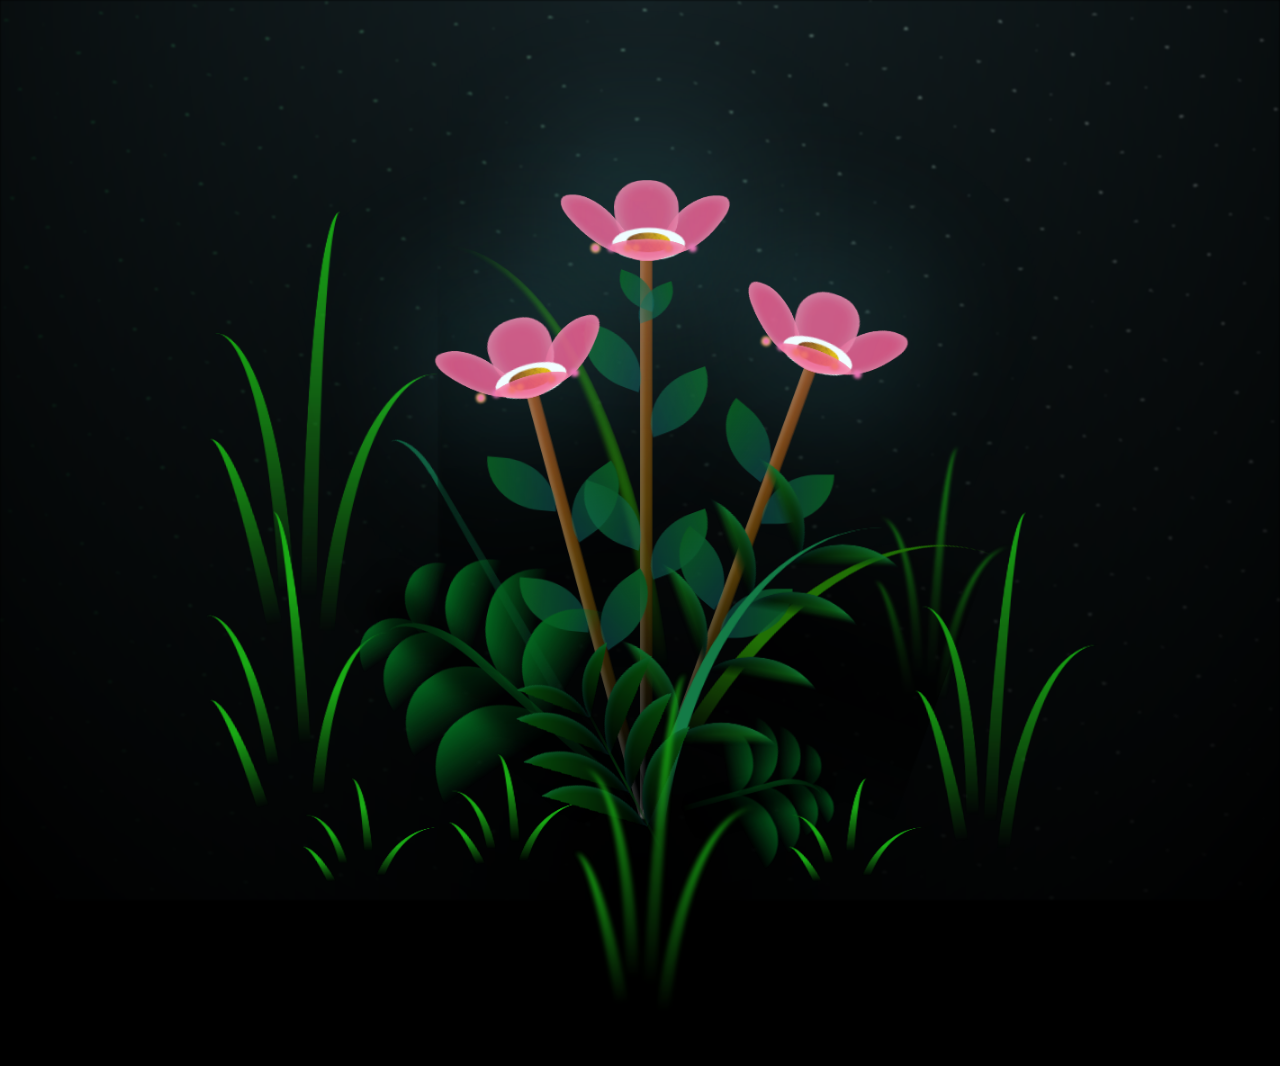
<file: index.html>
<!DOCTYPE html>
<html lang="en">
<head>
  <link rel="apple-touch-icon" sizes="180x180" href="pictures\apple-touch-icon.jpeg">
<link rel="icon" type="image/jpeg" sizes="32x32" href="pictures\favicon-32x32.jpeg">
<link rel="icon" type="image/jpeg" sizes="16x16" href="pictures\favicon-16x16.jpeg">
<link rel="manifest" href="pictures\site.webmanifest">
    <meta charset="UTF-8">
    <meta http-equiv="X-UA-Compatible" content="IE=edge">
    <meta name="viewport" content="width=device-width, initial-scale=1.0">
    <link rel="stylesheet" href="css/main.css">
    <link rel="icon" href="img/flowers.jpeg" type="image/x-icon">
    <title>from repa ninu ninu!</title>
</head>
<body class="container">
    <div class="night"></div>
    <div class="flowers">
      <div class="flower flower--1">
        <div class="flower__leafs flower__leafs--1">
          <div class="flower__leaf flower__leaf--1"></div>
          <div class="flower__leaf flower__leaf--2"></div>
          <div class="flower__leaf flower__leaf--3"></div>
          <div class="flower__leaf flower__leaf--4"></div>
          <div class="flower__white-circle"></div>
  
          <div class="flower__light flower__light--1"></div>
          <div class="flower__light flower__light--2"></div>
          <div class="flower__light flower__light--3"></div>
          <div class="flower__light flower__light--4"></div>
          <div class="flower__light flower__light--5"></div>
          <div class="flower__light flower__light--6"></div>
          <div class="flower__light flower__light--7"></div>
          <div class="flower__light flower__light--8"></div>
  
        </div>
        <div class="flower__line">
          <div class="flower__line__leaf flower__line__leaf--1"></div>
          <div class="flower__line__leaf flower__line__leaf--2"></div>
          <div class="flower__line__leaf flower__line__leaf--3"></div>
          <div class="flower__line__leaf flower__line__leaf--4"></div>
          <div class="flower__line__leaf flower__line__leaf--5"></div>
          <div class="flower__line__leaf flower__line__leaf--6"></div>
        </div>
      </div>
  
      <div class="flower flower--2">
        <div class="flower__leafs flower__leafs--2">
          <div class="flower__leaf flower__leaf--1"></div>
          <div class="flower__leaf flower__leaf--2"></div>
          <div class="flower__leaf flower__leaf--3"></div>
          <div class="flower__leaf flower__leaf--4"></div>
          <div class="flower__white-circle"></div>
  
          <div class="flower__light flower__light--1"></div>
          <div class="flower__light flower__light--2"></div>
          <div class="flower__light flower__light--3"></div>
          <div class="flower__light flower__light--4"></div>
          <div class="flower__light flower__light--5"></div>
          <div class="flower__light flower__light--6"></div>
          <div class="flower__light flower__light--7"></div>
          <div class="flower__light flower__light--8"></div>
  
        </div>
        <div class="flower__line">
          <div class="flower__line__leaf flower__line__leaf--1"></div>
          <div class="flower__line__leaf flower__line__leaf--2"></div>
          <div class="flower__line__leaf flower__line__leaf--3"></div>
          <div class="flower__line__leaf flower__line__leaf--4"></div>
        </div>
      </div>

       <div class="flower flower--3">
        <div class="flower__leafs flower__leafs--3">
          <div class="flower__leaf flower__leaf--1"></div>
          <div class="flower__leaf flower__leaf--2"></div>
          <div class="flower__leaf flower__leaf--3"></div>
          <div class="flower__leaf flower__leaf--4"></div>
          <div class="flower__white-circle"></div>
  
          <div class="flower__light flower__light--1"></div>
          <div class="flower__light flower__light--2"></div>
          <div class="flower__light flower__light--3"></div>
          <div class="flower__light flower__light--4"></div>
          <div class="flower__light flower__light--5"></div>
          <div class="flower__light flower__light--6"></div>
          <div class="flower__light flower__light--7"></div>
          <div class="flower__light flower__light--8"></div>
  
        </div>
        <div class="flower__line">
          <div class="flower__line__leaf flower__line__leaf--1"></div>
          <div class="flower__line__leaf flower__line__leaf--2"></div>
          <div class="flower__line__leaf flower__line__leaf--3"></div>
          <div class="flower__line__leaf flower__line__leaf--4"></div>
        </div>
      </div>
  
      <div class="grow-ans" style="--d:1.2s">
        <div class="flower__g-long">
          <div class="flower__g-long__top"></div>
          <div class="flower__g-long__bottom"></div>
        </div>
      </div>
  
      <div class="growing-grass">
        <div class="flower__grass flower__grass--1">
          <div class="flower__grass--top"></div>
          <div class="flower__grass--bottom"></div>
          <div class="flower__grass__leaf flower__grass__leaf--1"></div>
          <div class="flower__grass__leaf flower__grass__leaf--2"></div>
          <div class="flower__grass__leaf flower__grass__leaf--3"></div>
          <div class="flower__grass__leaf flower__grass__leaf--4"></div>
          <div class="flower__grass__leaf flower__grass__leaf--5"></div>
          <div class="flower__grass__leaf flower__grass__leaf--6"></div>
          <div class="flower__grass__leaf flower__grass__leaf--7"></div>
          <div class="flower__grass__leaf flower__grass__leaf--8"></div>
          <div class="flower__grass__overlay"></div>
        </div>
      </div>
  
      <div class="growing-grass">
        <div class="flower__grass flower__grass--2">
          <div class="flower__grass--top"></div>
          <div class="flower__grass--bottom"></div>
          <div class="flower__grass__leaf flower__grass__leaf--1"></div>
          <div class="flower__grass__leaf flower__grass__leaf--2"></div>
          <div class="flower__grass__leaf flower__grass__leaf--3"></div>
          <div class="flower__grass__leaf flower__grass__leaf--4"></div>
          <div class="flower__grass__leaf flower__grass__leaf--5"></div>
          <div class="flower__grass__leaf flower__grass__leaf--6"></div>
          <div class="flower__grass__leaf flower__grass__leaf--7"></div>
          <div class="flower__grass__leaf flower__grass__leaf--8"></div>
          <div class="flower__grass__overlay"></div>
        </div>
      </div>
  
      <div class="grow-ans" style="--d:2.4s">
        <div class="flower__g-right flower__g-right--1">
          <div class="leaf"></div>
        </div>
      </div>
  
      <div class="grow-ans" style="--d:2.8s">
        <div class="flower__g-right flower__g-right--2">
          <div class="leaf"></div>
        </div>
      </div>
  
      <div class="grow-ans" style="--d:2.8s">
        <div class="flower__g-front">
          <div class="flower__g-front__leaf-wrapper flower__g-front__leaf-wrapper--1">
            <div class="flower__g-front__leaf"></div>
          </div>
          <div class="flower__g-front__leaf-wrapper flower__g-front__leaf-wrapper--2">
            <div class="flower__g-front__leaf"></div>
          </div>
          <div class="flower__g-front__leaf-wrapper flower__g-front__leaf-wrapper--3">
            <div class="flower__g-front__leaf"></div>
          </div>
          <div class="flower__g-front__leaf-wrapper flower__g-front__leaf-wrapper--4">
            <div class="flower__g-front__leaf"></div>
          </div>
          <div class="flower__g-front__leaf-wrapper flower__g-front__leaf-wrapper--5">
            <div class="flower__g-front__leaf"></div>
          </div>
          <div class="flower__g-front__leaf-wrapper flower__g-front__leaf-wrapper--6">
            <div class="flower__g-front__leaf"></div>
          </div>
          <div class="flower__g-front__leaf-wrapper flower__g-front__leaf-wrapper--7">
            <div class="flower__g-front__leaf"></div>
          </div>
          <div class="flower__g-front__leaf-wrapper flower__g-front__leaf-wrapper--8">
            <div class="flower__g-front__leaf"></div>
          </div>
          <div class="flower__g-front__line"></div>
        </div>
      </div>
  
      <div class="grow-ans" style="--d:3.2s">
        <div class="flower__g-fr">
          <div class="leaf"></div>
          <div class="flower__g-fr__leaf flower__g-fr__leaf--1"></div>
          <div class="flower__g-fr__leaf flower__g-fr__leaf--2"></div>
          <div class="flower__g-fr__leaf flower__g-fr__leaf--3"></div>
          <div class="flower__g-fr__leaf flower__g-fr__leaf--4"></div>
          <div class="flower__g-fr__leaf flower__g-fr__leaf--5"></div>
          <div class="flower__g-fr__leaf flower__g-fr__leaf--6"></div>
          <div class="flower__g-fr__leaf flower__g-fr__leaf--7"></div>
          <div class="flower__g-fr__leaf flower__g-fr__leaf--8"></div>
        </div>
      </div>
  
      <div class="long-g long-g--0">
        <div class="grow-ans" style="--d:3s">
          <div class="leaf leaf--0"></div>
        </div>
        <div class="grow-ans" style="--d:2.2s">
          <div class="leaf leaf--1"></div>
        </div>
        <div class="grow-ans" style="--d:3.4s">
          <div class="leaf leaf--2"></div>
        </div>
        <div class="grow-ans" style="--d:3.6s">
          <div class="leaf leaf--3"></div>
        </div>
      </div>
  
      <div class="long-g long-g--1">
        <div class="grow-ans" style="--d:3.6s">
          <div class="leaf leaf--0"></div>
        </div>
        <div class="grow-ans" style="--d:3.8s">
          <div class="leaf leaf--1"></div>
        </div>
        <div class="grow-ans" style="--d:4s">
          <div class="leaf leaf--2"></div>
        </div>
        <div class="grow-ans" style="--d:4.2s">
          <div class="leaf leaf--3"></div>
        </div>
      </div>
  
      <div class="long-g long-g--2">
        <div class="grow-ans" style="--d:4s">
          <div class="leaf leaf--0"></div>
        </div>
        <div class="grow-ans" style="--d:4.2s">
          <div class="leaf leaf--1"></div>
        </div>
        <div class="grow-ans" style="--d:4.4s">
          <div class="leaf leaf--2"></div>
        </div>
        <div class="grow-ans" style="--d:4.6s">
          <div class="leaf leaf--3"></div>
        </div>
      </div>
  
      <div class="long-g long-g--3">
        <div class="grow-ans" style="--d:4s">
          <div class="leaf leaf--0"></div>
        </div>
        <div class="grow-ans" style="--d:4.2s">
          <div class="leaf leaf--1"></div>
        </div>
        <div class="grow-ans" style="--d:3s">
          <div class="leaf leaf--2"></div>
        </div>
        <div class="grow-ans" style="--d:3.6s">
          <div class="leaf leaf--3"></div>
        </div>
      </div>
  
      <div class="long-g long-g--4">
        <div class="grow-ans" style="--d:4s">
          <div class="leaf leaf--0"></div>
        </div>
        <div class="grow-ans" style="--d:4.2s">
          <div class="leaf leaf--1"></div>
        </div>
        <div class="grow-ans" style="--d:3s">
          <div class="leaf leaf--2"></div>
        </div>
        <div class="grow-ans" style="--d:3.6s">
          <div class="leaf leaf--3"></div>
        </div>
      </div>
  
      <div class="long-g long-g--5">
        <div class="grow-ans" style="--d:4s">
          <div class="leaf leaf--0"></div>
        </div>
        <div class="grow-ans" style="--d:4.2s">
          <div class="leaf leaf--1"></div>
        </div>
        <div class="grow-ans" style="--d:3s">
          <div class="leaf leaf--2"></div>
        </div>
        <div class="grow-ans" style="--d:3.6s">
          <div class="leaf leaf--3"></div>
        </div>
      </div>
  
      <div class="long-g long-g--6">
        <div class="grow-ans" style="--d:4.2s">
          <div class="leaf leaf--0"></div>
        </div>
        <div class="grow-ans" style="--d:4.4s">
          <div class="leaf leaf--1"></div>
        </div>
        <div class="grow-ans" style="--d:4.6s">
          <div class="leaf leaf--2"></div>
        </div>
        <div class="grow-ans" style="--d:4.8s">
          <div class="leaf leaf--3"></div>
        </div>
      </div>
  
      <div class="long-g long-g--7">
        <div class="grow-ans" style="--d:3s">
          <div class="leaf leaf--0"></div>
        </div>
        <div class="grow-ans" style="--d:3.2s">
          <div class="leaf leaf--1"></div>
        </div>
        <div class="grow-ans" style="--d:3.5s">
          <div class="leaf leaf--2"></div>
        </div>
        <div class="grow-ans" style="--d:3.6s">
          <div class="leaf leaf--3"></div>
        </div>
      </div>
    </div>
    
    <script src="main.js"></script>
  </body>
</html>
</file>
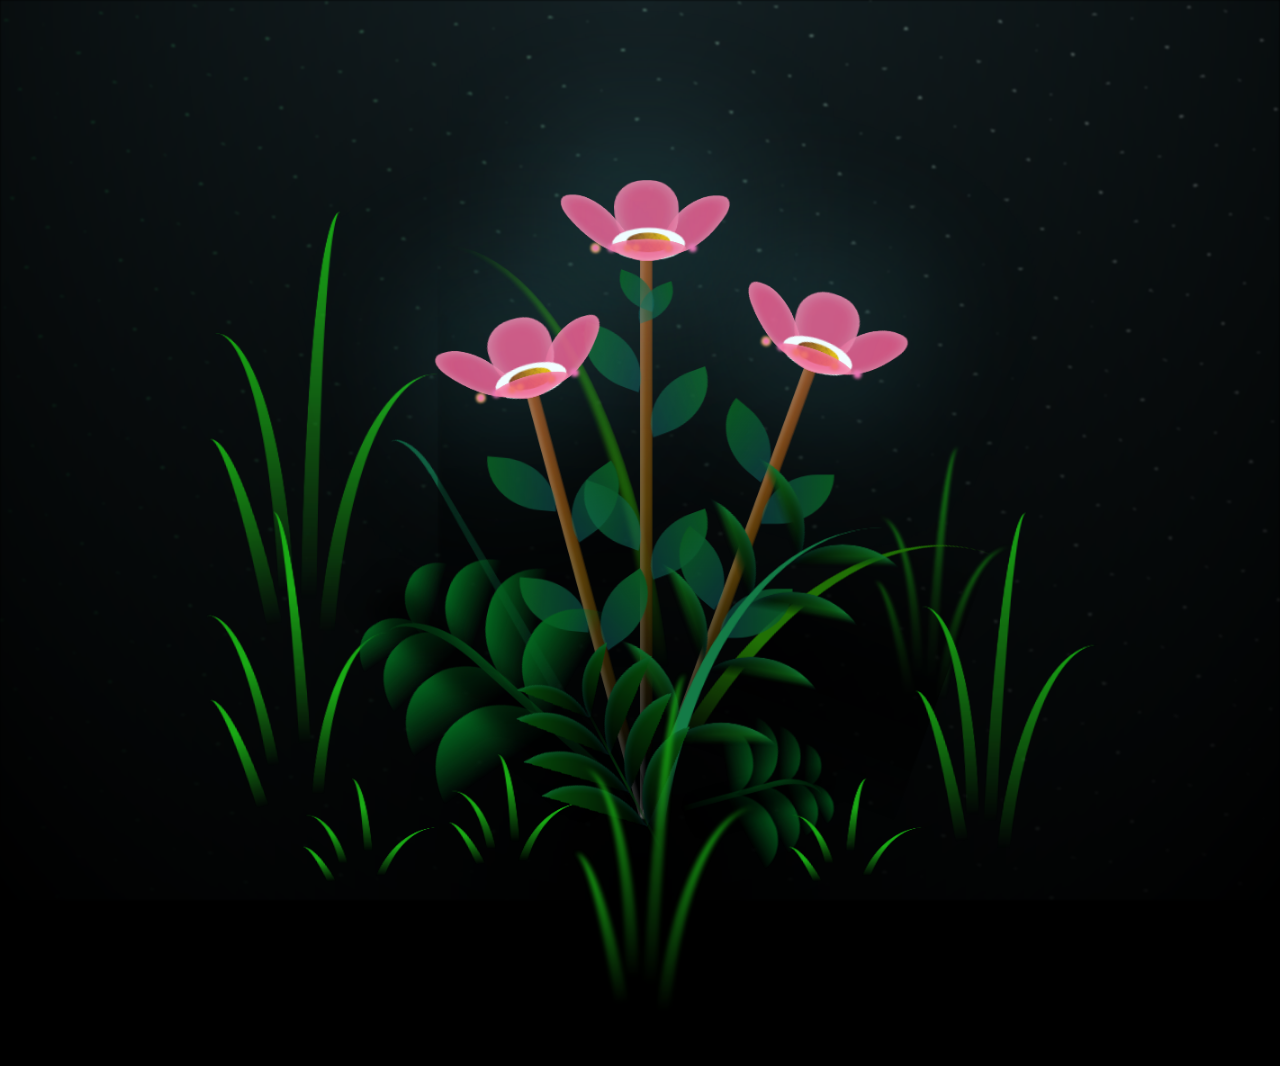
<file: flowers.html>
<!DOCTYPE html>
<html lang="en">
<head>
  <link rel="apple-touch-icon" sizes="180x180" href="pictures\apple-touch-icon.jpeg">
<link rel="icon" type="image/jpeg" sizes="32x32" href="pictures\favicon-32x32.jpeg">
<link rel="icon" type="image/jpeg" sizes="16x16" href="pictures\favicon-16x16.jpeg">
<link rel="manifest" href="pictures\site.webmanifest">
    <meta charset="UTF-8">
    <meta http-equiv="X-UA-Compatible" content="IE=edge">
    <meta name="viewport" content="width=device-width, initial-scale=1.0">
    <link rel="stylesheet" href="css/main.css">
    <link rel="icon" href="img/flowers.jpeg" type="image/x-icon">
    <title>from kesuma</title>
</head>
<body class="container">
    <div class="night"></div>
    <div class="flowers">
      <div class="flower flower--1">
        <div class="flower__leafs flower__leafs--1">
          <div class="flower__leaf flower__leaf--1"></div>
          <div class="flower__leaf flower__leaf--2"></div>
          <div class="flower__leaf flower__leaf--3"></div>
          <div class="flower__leaf flower__leaf--4"></div>
          <div class="flower__white-circle"></div>
  
          <div class="flower__light flower__light--1"></div>
          <div class="flower__light flower__light--2"></div>
          <div class="flower__light flower__light--3"></div>
          <div class="flower__light flower__light--4"></div>
          <div class="flower__light flower__light--5"></div>
          <div class="flower__light flower__light--6"></div>
          <div class="flower__light flower__light--7"></div>
          <div class="flower__light flower__light--8"></div>
  
        </div>
        <div class="flower__line">
          <div class="flower__line__leaf flower__line__leaf--1"></div>
          <div class="flower__line__leaf flower__line__leaf--2"></div>
          <div class="flower__line__leaf flower__line__leaf--3"></div>
          <div class="flower__line__leaf flower__line__leaf--4"></div>
          <div class="flower__line__leaf flower__line__leaf--5"></div>
          <div class="flower__line__leaf flower__line__leaf--6"></div>
        </div>
      </div>
  
      <div class="flower flower--2">
        <div class="flower__leafs flower__leafs--2">
          <div class="flower__leaf flower__leaf--1"></div>
          <div class="flower__leaf flower__leaf--2"></div>
          <div class="flower__leaf flower__leaf--3"></div>
          <div class="flower__leaf flower__leaf--4"></div>
          <div class="flower__white-circle"></div>
  
          <div class="flower__light flower__light--1"></div>
          <div class="flower__light flower__light--2"></div>
          <div class="flower__light flower__light--3"></div>
          <div class="flower__light flower__light--4"></div>
          <div class="flower__light flower__light--5"></div>
          <div class="flower__light flower__light--6"></div>
          <div class="flower__light flower__light--7"></div>
          <div class="flower__light flower__light--8"></div>
  
        </div>
        <div class="flower__line">
          <div class="flower__line__leaf flower__line__leaf--1"></div>
          <div class="flower__line__leaf flower__line__leaf--2"></div>
          <div class="flower__line__leaf flower__line__leaf--3"></div>
          <div class="flower__line__leaf flower__line__leaf--4"></div>
        </div>
      </div>

       <div class="flower flower--3">
        <div class="flower__leafs flower__leafs--3">
          <div class="flower__leaf flower__leaf--1"></div>
          <div class="flower__leaf flower__leaf--2"></div>
          <div class="flower__leaf flower__leaf--3"></div>
          <div class="flower__leaf flower__leaf--4"></div>
          <div class="flower__white-circle"></div>
  
          <div class="flower__light flower__light--1"></div>
          <div class="flower__light flower__light--2"></div>
          <div class="flower__light flower__light--3"></div>
          <div class="flower__light flower__light--4"></div>
          <div class="flower__light flower__light--5"></div>
          <div class="flower__light flower__light--6"></div>
          <div class="flower__light flower__light--7"></div>
          <div class="flower__light flower__light--8"></div>
  
        </div>
        <div class="flower__line">
          <div class="flower__line__leaf flower__line__leaf--1"></div>
          <div class="flower__line__leaf flower__line__leaf--2"></div>
          <div class="flower__line__leaf flower__line__leaf--3"></div>
          <div class="flower__line__leaf flower__line__leaf--4"></div>
        </div>
      </div>
  
      <div class="grow-ans" style="--d:1.2s">
        <div class="flower__g-long">
          <div class="flower__g-long__top"></div>
          <div class="flower__g-long__bottom"></div>
        </div>
      </div>
  
      <div class="growing-grass">
        <div class="flower__grass flower__grass--1">
          <div class="flower__grass--top"></div>
          <div class="flower__grass--bottom"></div>
          <div class="flower__grass__leaf flower__grass__leaf--1"></div>
          <div class="flower__grass__leaf flower__grass__leaf--2"></div>
          <div class="flower__grass__leaf flower__grass__leaf--3"></div>
          <div class="flower__grass__leaf flower__grass__leaf--4"></div>
          <div class="flower__grass__leaf flower__grass__leaf--5"></div>
          <div class="flower__grass__leaf flower__grass__leaf--6"></div>
          <div class="flower__grass__leaf flower__grass__leaf--7"></div>
          <div class="flower__grass__leaf flower__grass__leaf--8"></div>
          <div class="flower__grass__overlay"></div>
        </div>
      </div>
  
      <div class="growing-grass">
        <div class="flower__grass flower__grass--2">
          <div class="flower__grass--top"></div>
          <div class="flower__grass--bottom"></div>
          <div class="flower__grass__leaf flower__grass__leaf--1"></div>
          <div class="flower__grass__leaf flower__grass__leaf--2"></div>
          <div class="flower__grass__leaf flower__grass__leaf--3"></div>
          <div class="flower__grass__leaf flower__grass__leaf--4"></div>
          <div class="flower__grass__leaf flower__grass__leaf--5"></div>
          <div class="flower__grass__leaf flower__grass__leaf--6"></div>
          <div class="flower__grass__leaf flower__grass__leaf--7"></div>
          <div class="flower__grass__leaf flower__grass__leaf--8"></div>
          <div class="flower__grass__overlay"></div>
        </div>
      </div>
  
      <div class="grow-ans" style="--d:2.4s">
        <div class="flower__g-right flower__g-right--1">
          <div class="leaf"></div>
        </div>
      </div>
  
      <div class="grow-ans" style="--d:2.8s">
        <div class="flower__g-right flower__g-right--2">
          <div class="leaf"></div>
        </div>
      </div>
  
      <div class="grow-ans" style="--d:2.8s">
        <div class="flower__g-front">
          <div class="flower__g-front__leaf-wrapper flower__g-front__leaf-wrapper--1">
            <div class="flower__g-front__leaf"></div>
          </div>
          <div class="flower__g-front__leaf-wrapper flower__g-front__leaf-wrapper--2">
            <div class="flower__g-front__leaf"></div>
          </div>
          <div class="flower__g-front__leaf-wrapper flower__g-front__leaf-wrapper--3">
            <div class="flower__g-front__leaf"></div>
          </div>
          <div class="flower__g-front__leaf-wrapper flower__g-front__leaf-wrapper--4">
            <div class="flower__g-front__leaf"></div>
          </div>
          <div class="flower__g-front__leaf-wrapper flower__g-front__leaf-wrapper--5">
            <div class="flower__g-front__leaf"></div>
          </div>
          <div class="flower__g-front__leaf-wrapper flower__g-front__leaf-wrapper--6">
            <div class="flower__g-front__leaf"></div>
          </div>
          <div class="flower__g-front__leaf-wrapper flower__g-front__leaf-wrapper--7">
            <div class="flower__g-front__leaf"></div>
          </div>
          <div class="flower__g-front__leaf-wrapper flower__g-front__leaf-wrapper--8">
            <div class="flower__g-front__leaf"></div>
          </div>
          <div class="flower__g-front__line"></div>
        </div>
      </div>
  
      <div class="grow-ans" style="--d:3.2s">
        <div class="flower__g-fr">
          <div class="leaf"></div>
          <div class="flower__g-fr__leaf flower__g-fr__leaf--1"></div>
          <div class="flower__g-fr__leaf flower__g-fr__leaf--2"></div>
          <div class="flower__g-fr__leaf flower__g-fr__leaf--3"></div>
          <div class="flower__g-fr__leaf flower__g-fr__leaf--4"></div>
          <div class="flower__g-fr__leaf flower__g-fr__leaf--5"></div>
          <div class="flower__g-fr__leaf flower__g-fr__leaf--6"></div>
          <div class="flower__g-fr__leaf flower__g-fr__leaf--7"></div>
          <div class="flower__g-fr__leaf flower__g-fr__leaf--8"></div>
        </div>
      </div>
  
      <div class="long-g long-g--0">
        <div class="grow-ans" style="--d:3s">
          <div class="leaf leaf--0"></div>
        </div>
        <div class="grow-ans" style="--d:2.2s">
          <div class="leaf leaf--1"></div>
        </div>
        <div class="grow-ans" style="--d:3.4s">
          <div class="leaf leaf--2"></div>
        </div>
        <div class="grow-ans" style="--d:3.6s">
          <div class="leaf leaf--3"></div>
        </div>
      </div>
  
      <div class="long-g long-g--1">
        <div class="grow-ans" style="--d:3.6s">
          <div class="leaf leaf--0"></div>
        </div>
        <div class="grow-ans" style="--d:3.8s">
          <div class="leaf leaf--1"></div>
        </div>
        <div class="grow-ans" style="--d:4s">
          <div class="leaf leaf--2"></div>
        </div>
        <div class="grow-ans" style="--d:4.2s">
          <div class="leaf leaf--3"></div>
        </div>
      </div>
  
      <div class="long-g long-g--2">
        <div class="grow-ans" style="--d:4s">
          <div class="leaf leaf--0"></div>
        </div>
        <div class="grow-ans" style="--d:4.2s">
          <div class="leaf leaf--1"></div>
        </div>
        <div class="grow-ans" style="--d:4.4s">
          <div class="leaf leaf--2"></div>
        </div>
        <div class="grow-ans" style="--d:4.6s">
          <div class="leaf leaf--3"></div>
        </div>
      </div>
  
      <div class="long-g long-g--3">
        <div class="grow-ans" style="--d:4s">
          <div class="leaf leaf--0"></div>
        </div>
        <div class="grow-ans" style="--d:4.2s">
          <div class="leaf leaf--1"></div>
        </div>
        <div class="grow-ans" style="--d:3s">
          <div class="leaf leaf--2"></div>
        </div>
        <div class="grow-ans" style="--d:3.6s">
          <div class="leaf leaf--3"></div>
        </div>
      </div>
  
      <div class="long-g long-g--4">
        <div class="grow-ans" style="--d:4s">
          <div class="leaf leaf--0"></div>
        </div>
        <div class="grow-ans" style="--d:4.2s">
          <div class="leaf leaf--1"></div>
        </div>
        <div class="grow-ans" style="--d:3s">
          <div class="leaf leaf--2"></div>
        </div>
        <div class="grow-ans" style="--d:3.6s">
          <div class="leaf leaf--3"></div>
        </div>
      </div>
  
      <div class="long-g long-g--5">
        <div class="grow-ans" style="--d:4s">
          <div class="leaf leaf--0"></div>
        </div>
        <div class="grow-ans" style="--d:4.2s">
          <div class="leaf leaf--1"></div>
        </div>
        <div class="grow-ans" style="--d:3s">
          <div class="leaf leaf--2"></div>
        </div>
        <div class="grow-ans" style="--d:3.6s">
          <div class="leaf leaf--3"></div>
        </div>
      </div>
  
      <div class="long-g long-g--6">
        <div class="grow-ans" style="--d:4.2s">
          <div class="leaf leaf--0"></div>
        </div>
        <div class="grow-ans" style="--d:4.4s">
          <div class="leaf leaf--1"></div>
        </div>
        <div class="grow-ans" style="--d:4.6s">
          <div class="leaf leaf--2"></div>
        </div>
        <div class="grow-ans" style="--d:4.8s">
          <div class="leaf leaf--3"></div>
        </div>
      </div>
  
      <div class="long-g long-g--7">
        <div class="grow-ans" style="--d:3s">
          <div class="leaf leaf--0"></div>
        </div>
        <div class="grow-ans" style="--d:3.2s">
          <div class="leaf leaf--1"></div>
        </div>
        <div class="grow-ans" style="--d:3.5s">
          <div class="leaf leaf--2"></div>
        </div>
        <div class="grow-ans" style="--d:3.6s">
          <div class="leaf leaf--3"></div>
        </div>
      </div>
    </div>
    
    <script src="main.js"></script>
  </body>
</html>
</file>
<file: css/main.css>
*,
*::after,
*::before {
  padding: 0;
  margin: 0;
  box-sizing: border-box;
}

:root {
  --dark-color: #000;
}

body {
  display: flex;
  align-items: flex-end;
  justify-content: center;
  min-height: 100vh;
  background-color: var(--dark-color);
  overflow: hidden;
  perspective: 1000px;
}

.night {
  position: fixed;
  left: 50%;
  top: 0;
  transform: translateX(-50%);
  width: 100%;
  height: 100%;
  filter: blur(0.1vmin);
  background-image: radial-gradient(ellipse at top, transparent 0%, var(--dark-color)), radial-gradient(ellipse at bottom, var(--dark-color), rgba(145, 233, 255, 0.2)), repeating-linear-gradient(220deg, rgb(0, 0, 0) 0px, rgb(0, 0, 0) 19px, transparent 19px, transparent 22px), repeating-linear-gradient(189deg, rgb(0, 0, 0) 0px, rgb(0, 0, 0) 19px, transparent 19px, transparent 22px), repeating-linear-gradient(148deg, rgb(0, 0, 0) 0px, rgb(0, 0, 0) 19px, transparent 19px, transparent 22px), linear-gradient(90deg, rgb(7, 107, 42), rgb(240, 240, 240));
}

.flowers {
  position: relative;
  transform: scale(0.9);
}

.flower {
  position: absolute;
  bottom: 10vmin;
  transform-origin: bottom center;
  z-index: 10;
  --fl-speed: 0.3s;
}
.flower--1 {
  -webkit-animation: moving-flower-1 4s linear infinite;
          animation: moving-flower-1 4s linear infinite;
}
.flower--1 .flower__line {
  height: 70vmin;
  -webkit-animation-delay: 0.3s;
          animation-delay: 0.3s;
}
.flower--1 .flower__line__leaf--1 {
  -webkit-animation: blooming-leaf-right var(--fl-speed) 1.6s backwards;
          animation: blooming-leaf-right var(--fl-speed) 1.6s backwards;
}
.flower--1 .flower__line__leaf--2 {
  -webkit-animation: blooming-leaf-right var(--fl-speed) 1.4s backwards;
          animation: blooming-leaf-right var(--fl-speed) 1.4s backwards;
}
.flower--1 .flower__line__leaf--3 {
  -webkit-animation: blooming-leaf-left var(--fl-speed) 1.2s backwards;
          animation: blooming-leaf-left var(--fl-speed) 1.2s backwards;
}
.flower--1 .flower__line__leaf--4 {
  -webkit-animation: blooming-leaf-left var(--fl-speed) 1s backwards;
          animation: blooming-leaf-left var(--fl-speed) 1s backwards;
}
.flower--1 .flower__line__leaf--5 {
  -webkit-animation: blooming-leaf-right var(--fl-speed) 1.8s backwards;
          animation: blooming-leaf-right var(--fl-speed) 1.8s backwards;
}
.flower--1 .flower__line__leaf--6 {
  -webkit-animation: blooming-leaf-left var(--fl-speed) 2s backwards;
          animation: blooming-leaf-left var(--fl-speed) 2s backwards;
}
.flower--2 {
  left: 50%;
  transform: rotate(20deg);
  -webkit-animation: moving-flower-2 4s linear infinite;
          animation: moving-flower-2 4s linear infinite;
}
.flower--2 .flower__line {
  height: 60vmin;
  -webkit-animation-delay: 0.6s;
          animation-delay: 0.6s;
}
.flower--2 .flower__line__leaf--1 {
  -webkit-animation: blooming-leaf-right var(--fl-speed) 1.9s backwards;
          animation: blooming-leaf-right var(--fl-speed) 1.9s backwards;
}
.flower--2 .flower__line__leaf--2 {
  -webkit-animation: blooming-leaf-right var(--fl-speed) 1.7s backwards;
          animation: blooming-leaf-right var(--fl-speed) 1.7s backwards;
}
.flower--2 .flower__line__leaf--3 {
  -webkit-animation: blooming-leaf-left var(--fl-speed) 1.5s backwards;
          animation: blooming-leaf-left var(--fl-speed) 1.5s backwards;
}
.flower--2 .flower__line__leaf--4 {
  -webkit-animation: blooming-leaf-left var(--fl-speed) 1.3s backwards;
          animation: blooming-leaf-left var(--fl-speed) 1.3s backwards;
}
.flower--3 {
  left: 50%;
  transform: rotate(-15deg);
  -webkit-animation: moving-flower-3 4s linear infinite;
          animation: moving-flower-3 4s linear infinite;
}
.flower--3 .flower__line {
  -webkit-animation-delay: 0.9s;
          animation-delay: 0.9s;
}
.flower--3 .flower__line__leaf--1 {
  -webkit-animation: blooming-leaf-right var(--fl-speed) 2.5s backwards;
          animation: blooming-leaf-right var(--fl-speed) 2.5s backwards;
}
.flower--3 .flower__line__leaf--2 {
  -webkit-animation: blooming-leaf-right var(--fl-speed) 2.3s backwards;
          animation: blooming-leaf-right var(--fl-speed) 2.3s backwards;
}
.flower--3 .flower__line__leaf--3 {
  -webkit-animation: blooming-leaf-left var(--fl-speed) 2.1s backwards;
          animation: blooming-leaf-left var(--fl-speed) 2.1s backwards;
}
.flower--3 .flower__line__leaf--4 {
  -webkit-animation: blooming-leaf-left var(--fl-speed) 1.9s backwards;
          animation: blooming-leaf-left var(--fl-speed) 1.9s backwards;
}
.flower__leafs {
  position: relative;
  -webkit-animation: blooming-flower 2s backwards;
          animation: blooming-flower 2s backwards;
}
.flower__leafs--1 {
  -webkit-animation-delay: 1.1s;
          animation-delay: 1.1s;
}
.flower__leafs--2 {
  -webkit-animation-delay: 1.4s;
          animation-delay: 1.4s;
}
.flower__leafs--3 {
  -webkit-animation-delay: 1.7s;
          animation-delay: 1.7s;
}
.flower__leafs::after {
  content: "";
  position: absolute;
  left: 0;
  top: 0;
  transform: translate(-50%, -100%);
  width: 8vmin;
  height: 8vmin;
  background-color: #6bf0ff;
  filter: blur(10vmin);
}
.flower__leaf {
  position: absolute;
  bottom: 0;
  left: 50%;
  width: 8vmin;
  height: 11vmin;
  border-radius: 51% 49% 47% 53%/44% 45% 55% 69%;
  background-color: #f672b0;
  background-image: linear-gradient(to top, #ee5286, #ee5286);
  transform-origin: bottom center;
  opacity: 0.9;
  box-shadow: inset 0 0 2vmin rgba(255, 255, 255, 0.5);
}
.flower__leaf--1 {
  transform: translate(-10%, 1%) rotateY(40deg) rotateX(-50deg);
}
.flower__leaf--2 {
  transform: translate(-50%, -4%) rotateX(40deg);
}
.flower__leaf--3 {
  transform: translate(-90%, 0%) rotateY(45deg) rotateX(50deg);
}
.flower__leaf--4 {
  width: 8vmin;
  height: 8vmin;
  transform-origin: bottom left;
  border-radius: 4vmin 10vmin 4vmin 4vmin;
  transform: translate(0%, 18%) rotateX(70deg) rotate(-43deg);
  background-image: linear-gradient(to top, #ee5286, #ee5286);
  z-index: 1;
  opacity: 0.8;
}
.flower__white-circle {
  position: absolute;
left: -3.5vmin;
  top: -3vmin;
  width: 9vmin;
  height: 4vmin;
  border-radius: 50%;
  background-color: #fff;
}
.flower__white-circle::after {
  content: "";
  position: absolute;
  left: 50%;
  top: 45%;
  transform: translate(-50%, -50%);
  width: 60%;
  height: 60%;
  border-radius: inherit;
  background-image: repeating-linear-gradient(135deg, rgba(0, 0, 0, 0.03) 0px, rgba(0, 0, 0, 0.03) 1px, transparent 1px, transparent 12px), repeating-linear-gradient(45deg, rgba(0, 0, 0, 0.03) 0px, rgba(0, 0, 0, 0.03) 1px, transparent 1px, transparent 12px), repeating-linear-gradient(67.5deg, rgba(0, 0, 0, 0.03) 0px, rgba(0, 0, 0, 0.03) 1px, transparent 1px, transparent 12px), repeating-linear-gradient(135deg, rgba(0, 0, 0, 0.03) 0px, rgba(0, 0, 0, 0.03) 1px, transparent 1px, transparent 12px), repeating-linear-gradient(45deg, rgba(0, 0, 0, 0.03) 0px, rgba(0, 0, 0, 0.03) 1px, transparent 1px, transparent 12px), repeating-linear-gradient(112.5deg, rgba(0, 0, 0, 0.03) 0px, rgba(0, 0, 0, 0.03) 1px, transparent 1px, transparent 12px), repeating-linear-gradient(112.5deg, rgba(0, 0, 0, 0.03) 0px, rgba(0, 0, 0, 0.03) 1px, transparent 1px, transparent 12px), repeating-linear-gradient(45deg, rgba(0, 0, 0, 0.03) 0px, rgba(0, 0, 0, 0.03) 1px, transparent 1px, transparent 12px), repeating-linear-gradient(22.5deg, rgba(0, 0, 0, 0.03) 0px, rgba(0, 0, 0, 0.03) 1px, transparent 1px, transparent 12px), repeating-linear-gradient(45deg, rgba(0, 0, 0, 0.03) 0px, rgba(0, 0, 0, 0.03) 1px, transparent 1px, transparent 12px), repeating-linear-gradient(22.5deg, rgba(0, 0, 0, 0.03) 0px, rgba(0, 0, 0, 0.03) 1px, transparent 1px, transparent 12px), repeating-linear-gradient(135deg, rgba(0, 0, 0, 0.03) 0px, rgba(0, 0, 0, 0.03) 1px, transparent 1px, transparent 12px), repeating-linear-gradient(157.5deg, rgba(0, 0, 0, 0.03) 0px, rgba(0, 0, 0, 0.03) 1px, transparent 1px, transparent 12px), repeating-linear-gradient(67.5deg, rgba(0, 0, 0, 0.03) 0px, rgba(0, 0, 0, 0.03) 1px, transparent 1px, transparent 12px), repeating-linear-gradient(67.5deg, rgba(0, 0, 0, 0.03) 0px, rgba(0, 0, 0, 0.03) 1px, transparent 1px, transparent 12px), linear-gradient(90deg, rgb(127, 47, 21), rgb(255, 206, 0));
}
.flower__line {
  height: 55vmin;
  width: 1.5vmin;
  background-image: linear-gradient(to left, rgba(0, 0, 0, 0.2), transparent, rgba(255, 255, 255, 0.2)), linear-gradient(to top, transparent 10%, #583e08, #944415);
  box-shadow: inset 0 0 2px rgba(0, 0, 0, 0.5);
  -webkit-animation: grow-flower-tree 4s backwards;
          animation: grow-flower-tree 4s backwards;
}
.flower__line__leaf {
  --w: 7vmin;
  --h: calc(var(--w) + 2vmin);
  position: absolute;
  top: 20%;
  left: 90%;
  width: var(--w);
  height: var(--h);
  border-top-right-radius: var(--h);
  border-bottom-left-radius: var(--h);
  background-image: linear-gradient(to top, rgba(20, 117, 122, 0.4), #095721);
}
.flower__line__leaf--1 {
  transform: rotate(70deg) rotateY(30deg);
}
.flower__line__leaf--2 {
  top: 45%;
  transform: rotate(70deg) rotateY(30deg);
}
.flower__line__leaf--3, .flower__line__leaf--4, .flower__line__leaf--6 {
  border-top-right-radius: 0;
  border-bottom-left-radius: 0;
  border-top-left-radius: var(--h);
  border-bottom-right-radius: var(--h);
  left: -460%;
  top: 12%;
  transform: rotate(-70deg) rotateY(30deg);
}
.flower__line__leaf--4 {
  top: 40%;
}
.flower__line__leaf--5 {
  top: 0;
  transform-origin: left;
  transform: rotate(70deg) rotateY(30deg) scale(0.6);
}
.flower__line__leaf--6 {
  top: -2%;
  left: -450%;
  transform-origin: right;
  transform: rotate(-70deg) rotateY(30deg) scale(0.6);
}
.flower__light {
  position: absolute;
  bottom: 0vmin;
  width: 1vmin;
  height: 1vmin;
  background-color: rgb(255, 251, 0);
  border-radius: 50%;
  filter: blur(0.2vmin);
  -webkit-animation: light-ans 4s linear infinite backwards;
          animation: light-ans 4s linear infinite backwards;
}
.flower__light:nth-child(odd) {
  background-color: #f76baf;
}
.flower__light--1 {
  left: -2vmin;
  -webkit-animation-delay: 1s;
          animation-delay: 1s;
}
.flower__light--2 {
  left: 3vmin;
  -webkit-animation-delay: 0.5s;
          animation-delay: 0.5s;
}
.flower__light--3 {
  left: -6vmin;
  -webkit-animation-delay: 0.3s;
          animation-delay: 0.3s;
}
.flower__light--4 {
  left: 6vmin;
  -webkit-animation-delay: 0.9s;
          animation-delay: 0.9s;
}
.flower__light--5 {
  left: -1vmin;
  -webkit-animation-delay: 1.5s;
          animation-delay: 1.5s;
}
.flower__light--6 {
  left: -4vmin;
  -webkit-animation-delay: 3s;
          animation-delay: 3s;
}
.flower__light--7 {
  left: 3vmin;
  -webkit-animation-delay: 2s;
          animation-delay: 2s;
}
.flower__light--8 {
  left: -6vmin;
  -webkit-animation-delay: 3.5s;
          animation-delay: 3.5s;
}
.flower__grass {
  --c: #04661f;
  --line-w: 1.5vmin;
  position: absolute;
  bottom: 12vmin;
  left: -7vmin;
  display: flex;
  flex-direction: column;
  align-items: flex-end;
  z-index: 20;
  transform-origin: bottom center;
  transform: rotate(-48deg) rotateY(40deg);
}
.flower__grass--1 {
  -webkit-animation: moving-grass 2s linear infinite;
          animation: moving-grass 2s linear infinite;
}
.flower__grass--2 {
  left: 2vmin;
  bottom: 10vmin;
  transform: scale(0.5) rotate(75deg) rotateX(10deg) rotateY(-200deg);
  opacity: 0.8;
  z-index: 0;
  -webkit-animation: moving-grass--2 1.5s linear infinite;
          animation: moving-grass--2 1.5s linear infinite;
}
.flower__grass--top {
  width: 7vmin;
  height: 10vmin;
  border-top-right-radius: 100%;
  border-right: var(--line-w) solid var(--c);
  transform-origin: bottom center;
  transform: rotate(-2deg);
}
.flower__grass--bottom {
  margin-top: -2px;
  width: var(--line-w);
  height: 25vmin;
  background-image: linear-gradient(to top, transparent, var(--c));
}
.flower__grass__leaf {
  --size: 10vmin;
  position: absolute;
  width: calc(var(--size) * 2.1);
  height: var(--size);
  border-top-left-radius: var(--size);
  border-top-right-radius: var(--size);
  background-image: linear-gradient(to top, transparent, transparent 30%, var(--c));
  z-index: 100;
}
.flower__grass__leaf--1 {
  top: -6%;
  left: 30%;
  --size: 6vmin;
  transform: rotate(-20deg);
  -webkit-animation: growing-grass-ans--1 2s 2.6s backwards;
          animation: growing-grass-ans--1 2s 2.6s backwards;
}
@-webkit-keyframes growing-grass-ans--1 {
  0% {
    transform-origin: bottom left;
    transform: rotate(-20deg) scale(0);
  }
}
@keyframes growing-grass-ans--1 {
  0% {
    transform-origin: bottom left;
    transform: rotate(-20deg) scale(0);
  }
}
.flower__grass__leaf--2 {
  top: -5%;
  left: -110%;
  --size: 6vmin;
  transform: rotate(10deg);
  -webkit-animation: growing-grass-ans--2 2s 2.4s linear backwards;
          animation: growing-grass-ans--2 2s 2.4s linear backwards;
}
@-webkit-keyframes growing-grass-ans--2 {
  0% {
    transform-origin: bottom right;
    transform: rotate(10deg) scale(0);
  }
}
@keyframes growing-grass-ans--2 {
  0% {
    transform-origin: bottom right;
    transform: rotate(10deg) scale(0);
  }
}
.flower__grass__leaf--3 {
  top: 5%;
  left: 60%;
  --size: 8vmin;
  transform: rotate(-18deg) rotateX(-20deg);
  -webkit-animation: growing-grass-ans--3 2s 2.2s linear backwards;
          animation: growing-grass-ans--3 2s 2.2s linear backwards;
}
@-webkit-keyframes growing-grass-ans--3 {
  0% {
    transform-origin: bottom left;
    transform: rotate(-18deg) rotateX(-20deg) scale(0);
  }
}
@keyframes growing-grass-ans--3 {
  0% {
    transform-origin: bottom left;
    transform: rotate(-18deg) rotateX(-20deg) scale(0);
  }
}
.flower__grass__leaf--4 {
  top: 6%;
  left: -135%;
  --size: 8vmin;
  transform: rotate(2deg);
  -webkit-animation: growing-grass-ans--4 2s 2s linear backwards;
          animation: growing-grass-ans--4 2s 2s linear backwards;
}
@-webkit-keyframes growing-grass-ans--4 {
  0% {
    transform-origin: bottom right;
    transform: rotate(2deg) scale(0);
  }
}
@keyframes growing-grass-ans--4 {
  0% {
    transform-origin: bottom right;
    transform: rotate(2deg) scale(0);
  }
}
.flower__grass__leaf--5 {
  top: 20%;
  left: 60%;
  --size: 10vmin;
  transform: rotate(-24deg) rotateX(-20deg);
  -webkit-animation: growing-grass-ans--5 2s 1.8s linear backwards;
          animation: growing-grass-ans--5 2s 1.8s linear backwards;
}
@-webkit-keyframes growing-grass-ans--5 {
  0% {
    transform-origin: bottom left;
    transform: rotate(-24deg) rotateX(-20deg) scale(0);
  }
}
@keyframes growing-grass-ans--5 {
  0% {
    transform-origin: bottom left;
    transform: rotate(-24deg) rotateX(-20deg) scale(0);
  }
}
.flower__grass__leaf--6 {
  top: 22%;
  left: -180%;
  --size: 10vmin;
  transform: rotate(10deg);
  -webkit-animation: growing-grass-ans--6 2s 1.6s linear backwards;
          animation: growing-grass-ans--6 2s 1.6s linear backwards;
}
@-webkit-keyframes growing-grass-ans--6 {
  0% {
    transform-origin: bottom right;
    transform: rotate(10deg) scale(0);
  }
}
@keyframes growing-grass-ans--6 {
  0% {
    transform-origin: bottom right;
    transform: rotate(10deg) scale(0);
  }
}
.flower__grass__leaf--7 {
  top: 39%;
  left: 70%;
  --size: 10vmin;
  transform: rotate(-10deg);
  -webkit-animation: growing-grass-ans--7 2s 1.4s linear backwards;
          animation: growing-grass-ans--7 2s 1.4s linear backwards;
}
@-webkit-keyframes growing-grass-ans--7 {
  0% {
    transform-origin: bottom left;
    transform: rotate(-10deg) scale(0);
  }
}
@keyframes growing-grass-ans--7 {
  0% {
    transform-origin: bottom left;
     transform: rotate(-10deg) scale(0);
  }
}
.flower__grass__leaf--8 {
  top: 40%;
  left: -215%;
  --size: 11vmin;
  transform: rotate(10deg);
  -webkit-animation: growing-grass-ans--8 2s 1.2s linear backwards;
          animation: growing-grass-ans--8 2s 1.2s linear backwards;
}
@-webkit-keyframes growing-grass-ans--8 {
  0% {
    transform-origin: bottom right;
    transform: rotate(10deg) scale(0);
  }
}
@keyframes growing-grass-ans--8 {
  0% {
    transform-origin: bottom right;
    transform: rotate(10deg) scale(0);
  }
}
.flower__grass__overlay {
  position: absolute;
  top: -10%;
  right: 0%;
  width: 100%;
  height: 100%;
  background-color: rgba(0, 0, 0, 0.6);
  filter: blur(1.5vmin);
  z-index: 100;
}
.flower__g-long {
  --w: 2vmin;
  --h: 6vmin;
  --c: #0e5b3c;
  position: absolute;
  bottom: 10vmin;
  left: -3vmin;
  transform-origin: bottom center;
  transform: rotate(-30deg) rotateY(-20deg);
  display: flex;
  flex-direction: column;
  align-items: flex-end;
  -webkit-animation: flower-g-long-ans 3s linear infinite;
          animation: flower-g-long-ans 3s linear infinite;
}
@-webkit-keyframes flower-g-long-ans {
  0%, 100% {
    transform: rotate(-30deg) rotateY(-20deg);
  }
  50% {
    transform: rotate(-32deg) rotateY(-20deg);
  }
}
@keyframes flower-g-long-ans {
  0%, 100% {
    transform: rotate(-30deg) rotateY(-20deg);
  }
  50% {
    transform: rotate(-32deg) rotateY(-20deg);
  }
}
.flower__g-long__top {
  top: calc(var(--h) * -1);
  width: calc(var(--w) + 1vmin);
  height: var(--h);
  border-top-right-radius: 100%;
  border-right: 0.7vmin solid var(--c);
  transform: translate(-0.7vmin, 1vmin);
}
.flower__g-long__bottom {
  width: var(--w);
  height: 50vmin;
  transform-origin: bottom center;
  background-image: linear-gradient(to top, transparent 30%, var(--c));
  box-shadow: inset 0 0 2px rgba(0, 0, 0, 0.5);
  -webkit-clip-path: polygon(35% 0, 65% 1%, 100% 100%, 0% 100%);
          clip-path: polygon(35% 0, 65% 1%, 100% 100%, 0% 100%);
}
.flower__g-right {
  position: absolute;
  bottom: 6vmin;
  left: -2vmin;
  transform-origin: bottom left;
  transform: rotate(20deg);
}
.flower__g-right .leaf {
  width: 30vmin;
  height: 50vmin;
  border-top-left-radius: 100%;
  border-left: 2vmin solid #217005;
  background-image: linear-gradient(to bottom, transparent, var(--dark-color) 60%);
  -webkit-mask-image: linear-gradient(to top, transparent 30%, #24803e 60%);
}
.flower__g-right--1 {
  -webkit-animation: flower-g-right-ans 2.5s linear infinite;
          animation: flower-g-right-ans 2.5s linear infinite;
}
.flower__g-right--2 {
  left: 5vmin;
  transform: rotateY(-180deg);
  -webkit-animation: flower-g-right-ans--2 3s linear infinite;
          animation: flower-g-right-ans--2 3s linear infinite;
}
.flower__g-right--2 .leaf {
  height: 75vmin;
  filter: blur(0.3vmin);
  opacity: 0.8;
}
@-webkit-keyframes flower-g-right-ans {
  0%, 100% {
    transform: rotate(20deg);
  }
  50% {
    transform: rotate(24deg) rotateX(-20deg);
  }
}
@keyframes flower-g-right-ans {
  0%, 100% {
    transform: rotate(20deg);
  }
  50% {
    transform: rotate(24deg) rotateX(-20deg);
  }
}
@-webkit-keyframes flower-g-right-ans--2 {
  0%, 100% {
    transform: rotateY(-180deg) rotate(0deg) rotateX(-20deg);
  }
  50% {
    transform: rotateY(-180deg) rotate(6deg) rotateX(-20deg);
  }
}
@keyframes flower-g-right-ans--2 {
  0%, 100% {
    transform: rotateY(-180deg) rotate(0deg) rotateX(-20deg);
  }
  50% {
    transform: rotateY(-180deg) rotate(6deg) rotateX(-20deg);
  }
}
.flower__g-front {
  position: absolute;
  bottom: 6vmin;
  left: 2.5vmin;
  z-index: 100;
  transform-origin: bottom center;
  transform: rotate(-28deg) rotateY(30deg) scale(1.04);
  -webkit-animation: flower__g-front-ans 2s linear infinite;
          animation: flower__g-front-ans 2s linear infinite;
}
@-webkit-keyframes flower__g-front-ans {
  0%, 100% {
    transform: rotate(-28deg) rotateY(30deg) scale(1.04);
  }
  50% {
    transform: rotate(-35deg) rotateY(40deg) scale(1.04);
  }
}
@keyframes flower__g-front-ans {
  0%, 100% {
    transform: rotate(-28deg) rotateY(30deg) scale(1.04);
  }
  50% {
    transform: rotate(-35deg) rotateY(40deg) scale(1.04);
  }
}
.flower__g-front__line {
  width: 0.3vmin;
  height: 20vmin;
  background-image: linear-gradient(to top, transparent, #042e0b, transparent 100%);
  position: relative;
}
.flower__g-front__leaf-wrapper {
  position: absolute;
  top: 0;
  left: 0;
  transform-origin: bottom left;
  transform: rotate(10deg);
}
.flower__g-front__leaf-wrapper:nth-child(even) {
  left: 0vmin;
  transform: rotateY(-180deg) rotate(5deg);
  -webkit-animation: flower__g-front__leaf-left-ans 1s ease-in backwards;
          animation: flower__g-front__leaf-left-ans 1s ease-in backwards;
}
.flower__g-front__leaf-wrapper:nth-child(odd) {
  -webkit-animation: flower__g-front__leaf-ans 1s ease-in backwards;
          animation: flower__g-front__leaf-ans 1s ease-in backwards;
}
.flower__g-front__leaf-wrapper--1 {
  top: -8vmin;
  transform: scale(0.7);
  -webkit-animation: flower__g-front__leaf-ans 1s 5.5s ease-in backwards !important;
          animation: flower__g-front__leaf-ans 1s 5.5s ease-in backwards !important;
}
.flower__g-front__leaf-wrapper--2 {
  top: -8vmin;
  transform: rotateY(-180deg) scale(0.7) !important;
  -webkit-animation: flower__g-front__leaf-left-ans-2 1s 4.6s ease-in backwards !important;
          animation: flower__g-front__leaf-left-ans-2 1s 4.6s ease-in backwards !important;
}
.flower__g-front__leaf-wrapper--3 {
  top: -3vmin;
  -webkit-animation: flower__g-front__leaf-ans 1s 4.6s ease-in backwards;
          animation: flower__g-front__leaf-ans 1s 4.6s ease-in backwards;
}
.flower__g-front__leaf-wrapper--4 {
  top: -3vmin;
  transform: rotateY(-180deg) scale(0.9) !important;
  -webkit-animation: flower__g-front__leaf-left-ans-2 1s 4.6s ease-in backwards !important;
          animation: flower__g-front__leaf-left-ans-2 1s 4.6s ease-in backwards !important;
}
@-webkit-keyframes flower__g-front__leaf-left-ans-2 {
  0% {
    transform: rotateY(-180deg) scale(0);
  }
}
@keyframes flower__g-front__leaf-left-ans-2 {
  0% {
    transform: rotateY(-180deg) scale(0);
  }
}
.flower__g-front__leaf-wrapper--5, .flower__g-front__leaf-wrapper--6 {
  top: 2vmin;
}
.flower__g-front__leaf-wrapper--7, .flower__g-front__leaf-wrapper--8 {
  top: 6.5vmin;
}
.flower__g-front__leaf-wrapper--2 {
  -webkit-animation-delay: 5.2s !important;
          animation-delay: 5.2s !important;
}
.flower__g-front__leaf-wrapper--3 {
  -webkit-animation-delay: 4.9s !important;
          animation-delay: 4.9s !important;
}
.flower__g-front__leaf-wrapper--5 {
  -webkit-animation-delay: 4.3s !important;
          animation-delay: 4.3s !important;
}
.flower__g-front__leaf-wrapper--6 {
  -webkit-animation-delay: 4.1s !important;
          animation-delay: 4.1s !important;
}
.flower__g-front__leaf-wrapper--7 {
  -webkit-animation-delay: 3.8s !important;
          animation-delay: 3.8s !important;
}
.flower__g-front__leaf-wrapper--8 {
  -webkit-animation-delay: 3.5s !important;
          animation-delay: 3.5s !important;
}
@-webkit-keyframes flower__g-front__leaf-ans {
  0% {
    transform: rotate(10deg) scale(0);
  }
}
@keyframes flower__g-front__leaf-ans {
  0% {
    transform: rotate(10deg) scale(0);
  }
}
@-webkit-keyframes flower__g-front__leaf-left-ans {
  0% {
    transform: rotateY(-180deg) rotate(5deg) scale(0);
  }
}
@keyframes flower__g-front__leaf-left-ans {
  0% {
    transform: rotateY(-180deg) rotate(5deg) scale(0);
  }
}
.flower__g-front__leaf {
  width: 10vmin;
  height: 10vmin;
  border-radius: 100% 0% 0% 100%/100% 100% 0% 0%;
  box-shadow: inset 0 2px 1vmin hsla(184deg, 97%, 58%, 0.2);
  background-image: linear-gradient(to bottom left, transparent, var(--dark-color)), linear-gradient(to bottom right, #064f0a 50%, transparent 50%, transparent);
  -webkit-mask-image: linear-gradient(to bottom right, #097149 50%, transparent 50%, transparent);
  mask-image: linear-gradient(to bottom right, #0e8723 50%, transparent 50%, transparent);
}
.flower__g-fr {
  position: absolute;
  bottom: -4vmin;
  left: vmin;
  transform-origin: bottom left;
  z-index: 10;
  -webkit-animation: flower__g-fr-ans 2s linear infinite;
          animation: flower__g-fr-ans 2s linear infinite;
}
@-webkit-keyframes flower__g-fr-ans {
  0%, 100% {
    transform: rotate(2deg);
  }
  50% {
    transform: rotate(4deg);
  }
}
@keyframes flower__g-fr-ans {
  0%, 100% {
    transform: rotate(2deg);
  }
 50% {
    transform: rotate(4deg);
  }
}
.flower__g-fr .leaf {
  width: 30vmin;
  height: 50vmin;
  border-top-left-radius: 100%;
  border-left: 2vmin solid #147b47;
  -webkit-mask-image: linear-gradient(to top, transparent 25%, #0e4e2a 50%);
  position: relative;
  z-index: 1;
}
.flower__g-fr__leaf {
  position: absolute;
  top: 0;
  left: 0;
  width: 10vmin;
  height: 10vmin;
  border-radius: 100% 0% 0% 100%/100% 100% 0% 0%;
  box-shadow: inset 0 2px 1vmin hsla(184deg, 97%, 58%, 0.2);
  background-image: linear-gradient(to bottom left, transparent, var(--dark-color) 98%), linear-gradient(to bottom right, #106e18 45%, transparent 50%, transparent);
  -webkit-mask-image: linear-gradient(135deg, #175f22 40%, transparent 50%, transparent);
}
.flower__g-fr__leaf--1 {
  left: 20vmin;
  transform: rotate(45deg);
  -webkit-animation: flower__g-fr-leaft-ans-1 0.5s 5.2s linear backwards;
          animation: flower__g-fr-leaft-ans-1 0.5s 5.2s linear backwards;
}
@-webkit-keyframes flower__g-fr-leaft-ans-1 {
  0% {
    transform-origin: left;
    transform: rotate(45deg) scale(0);
  }
}
@keyframes flower__g-fr-leaft-ans-1 {
  0% {
    transform-origin: left;
    transform: rotate(45deg) scale(0);
  }
}
.flower__g-fr__leaf--2 {
  left: 12vmin;
  top: -7vmin;
  transform: rotate(25deg) rotateY(-180deg);
  -webkit-animation: flower__g-fr-leaft-ans-6 0.5s 5s linear backwards;
          animation: flower__g-fr-leaft-ans-6 0.5s 5s linear backwards;
}
.flower__g-fr__leaf--3 {
  left: 15vmin;
  top: 6vmin;
  transform: rotate(55deg);
  -webkit-animation: flower__g-fr-leaft-ans-5 0.5s 4.8s linear backwards;
          animation: flower__g-fr-leaft-ans-5 0.5s 4.8s linear backwards;
}
.flower__g-fr__leaf--4 {
  left: 6vmin;
  top: -2vmin;
  transform: rotate(25deg) rotateY(-180deg);
  -webkit-animation: flower__g-fr-leaft-ans-6 0.5s 4.6s linear backwards;
          animation: flower__g-fr-leaft-ans-6 0.5s 4.6s linear backwards;
}
.flower__g-fr__leaf--5 {
  left: 10vmin;
  top: 14vmin;
  transform: rotate(55deg);
  -webkit-animation: flower__g-fr-leaft-ans-5 0.5s 4.4s linear backwards;
          animation: flower__g-fr-leaft-ans-5 0.5s 4.4s linear backwards;
}
@-webkit-keyframes flower__g-fr-leaft-ans-5 {
  0% {
    transform-origin: left;
    transform: rotate(55deg) scale(0);
  }
}
@keyframes flower__g-fr-leaft-ans-5 {
  0% {
    transform-origin: left;
    transform: rotate(55deg) scale(0);
  }
}
.flower__g-fr__leaf--6 {
  left: 0vmin;
  top: 6vmin;
  transform: rotate(25deg) rotateY(-180deg);
  -webkit-animation: flower__g-fr-leaft-ans-6 0.5s 4.2s linear backwards;
          animation: flower__g-fr-leaft-ans-6 0.5s 4.2s linear backwards;
}
@-webkit-keyframes flower__g-fr-leaft-ans-6 {
  0% {
    transform-origin: right;
    transform: rotate(25deg) rotateY(-180deg) scale(0);
  }
}
@keyframes flower__g-fr-leaft-ans-6 {
  0% {
    transform-origin: right;
    transform: rotate(25deg) rotateY(-180deg) scale(0);
  }
}
.flower__g-fr__leaf--7 {
  left: 5vmin;
  top: 22vmin;
  transform: rotate(45deg);
  -webkit-animation: flower__g-fr-leaft-ans-7 0.5s 4s linear backwards;
          animation: flower__g-fr-leaft-ans-7 0.5s 4s linear backwards;
}
@-webkit-keyframes flower__g-fr-leaft-ans-7 {
  0% {
    transform-origin: left;
    transform: rotate(45deg) scale(0);
  }
}
@keyframes flower__g-fr-leaft-ans-7 {
  0% {
    transform-origin: left;
    transform: rotate(45deg) scale(0);
  }
}
.flower__g-fr__leaf--8 {
  left: -4vmin;
  top: 15vmin;
  transform: rotate(15deg) rotateY(-180deg);
  -webkit-animation: flower__g-fr-leaft-ans-8 0.5s 3.8s linear backwards;
          animation: flower__g-fr-leaft-ans-8 0.5s 3.8s linear backwards;
}
@-webkit-keyframes flower__g-fr-leaft-ans-8 {
  0% {
    transform-origin: right;
    transform: rotate(15deg) rotateY(-180deg) scale(0);
  }
}
@keyframes flower__g-fr-leaft-ans-8 {
  0% {
    transform-origin: right;
    transform: rotate(15deg) rotateY(-180deg) scale(0);
  }
}

.long-g {
  position: absolute;
  bottom: 25vmin;
  left: -42vmin;
  transform-origin: bottom left;
}
.long-g--1 {
  bottom: 0vmin;
  transform: scale(0.8) rotate(-5deg);
}
.long-g--1 .leaf {
  -webkit-mask-image: linear-gradient(to top, transparent 40%, #196d2a 80%) !important;
}
.long-g--1 .leaf--1 {
  --w: 5vmin;
  --h: 60vmin;
  left: -2vmin;
  transform: rotate(3deg) rotateY(-180deg);
}
.long-g--2, .long-g--3 {
  bottom: -3vmin;
  left: -35vmin;
  transform-origin: center;
  transform: scale(0.6) rotateX(60deg);
}
.long-g--2 .leaf, .long-g--3 .leaf {
  -webkit-mask-image: linear-gradient(to top, transparent 50%, #176220 80%) !important;
}
.long-g--2 .leaf--1, .long-g--3 .leaf--1 {
  left: -1vmin;
  transform: rotateY(-180deg);
}
.long-g--3 {
  left: -17vmin;
  bottom: 0vmin;
}
.long-g--3 .leaf {
  -webkit-mask-image: linear-gradient(to top, transparent 40%, #176220 80%) !important;
}
.long-g--4 {
  left: 25vmin;
  bottom: -3vmin;
  transform-origin: center;
  transform: scale(0.6) rotateX(60deg);
}
.long-g--4 .leaf {
  -webkit-mask-image: linear-gradient(to top, transparent 50%, #176220 80%) !important;
}
.long-g--5 {
  left: 42vmin;
  bottom: 0vmin;
  transform: scale(0.8) rotate(2deg);
}
.long-g--6 {
  left: 0vmin;
  bottom: -20vmin;
  z-index: 100;
  filter: blur(0.3vmin);
  transform: scale(0.8) rotate(2deg);
}
.long-g--7 {
  left: 35vmin;
  bottom: 20vmin;
  z-index: -1;
  filter: blur(0.3vmin);
  transform: scale(0.6) rotate(2deg);
  opacity: 0.7;
}
.long-g .leaf {
  --w: 15vmin;
  --h: 40vmin;
  --c: #1aaa15;
  position: absolute;
  bottom: 0;
  width: var(--w);
  height: var(--h);
  border-top-left-radius: 100%;
  border-left: 2vmin solid var(--c);
  -webkit-mask-image: linear-gradient(to top, transparent 20%, var(--dark-color));
  transform-origin: bottom center;
}
.long-g .leaf--0 {
  left: 2vmin;
  -webkit-animation: leaf-ans-1 4s linear infinite;
          animation: leaf-ans-1 4s linear infinite;
}
.long-g .leaf--1 {
  --w: 5vmin;
  --h: 60vmin;
  -webkit-animation: leaf-ans-1 4s linear infinite;
          animation: leaf-ans-1 4s linear infinite;
}
.long-g .leaf--2 {
  --w: 10vmin;
  --h: 40vmin;
  left: -0.5vmin;
  bottom: 5vmin;
  transform-origin: bottom left;
  transform: rotateY(-180deg);
  -webkit-animation: leaf-ans-2 3s linear infinite;
          animation: leaf-ans-2 3s linear infinite;
}
.long-g .leaf--3 {
  --w: 5vmin;
  --h: 30vmin;
  left: -1vmin;
  bottom: 3.2vmin;
  transform-origin: bottom left;
  transform: rotate(-10deg) rotateY(-180deg);
  -webkit-animation: leaf-ans-3 3s linear infinite;
          animation: leaf-ans-3 3s linear infinite;
}

@-webkit-keyframes leaf-ans-1 {
  0%, 100% {
    transform: rotate(-5deg) scale(1);
  }
  50% {
    transform: rotate(5deg) scale(1.1);
  }
}

@keyframes leaf-ans-1 {
  0%, 100% {
    transform: rotate(-5deg) scale(1);
  }
  50% {
    transform: rotate(5deg) scale(1.1);
  }
}
@-webkit-keyframes leaf-ans-2 {
  0%, 100% {
    transform: rotateY(-180deg) rotate(5deg);
  }
  50% {
    transform: rotateY(-180deg) rotate(0deg) scale(1.1);
  }
}
@keyframes leaf-ans-2 {
  0%, 100% {
    transform: rotateY(-180deg) rotate(5deg);
  }
  50% {
    transform: rotateY(-180deg) rotate(0deg) scale(1.1);
  }
}
@-webkit-keyframes leaf-ans-3 {
  0%, 100% {
    transform: rotate(-10deg) rotateY(-180deg);
  }
  50% {
    transform: rotate(-20deg) rotateY(-180deg);
  }
}
@keyframes leaf-ans-3 {
  0%, 100% {
    transform: rotate(-10deg) rotateY(-180deg);
  }
  50% {
    transform: rotate(-20deg) rotateY(-180deg);
  }
}
.grow-ans {
  -webkit-animation: grow-ans 2s var(--d) backwards;
          animation: grow-ans 2s var(--d) backwards;
}

@-webkit-keyframes grow-ans {
  0% {
    transform: scale(0);
    opacity: 0;
  }
}

@keyframes grow-ans {
  0% {
    transform: scale(0);
    opacity: 0;
  }
}
@-webkit-keyframes light-ans {
  0% {
    opacity: 0;
    transform: translateY(0vmin);
  }
  25% {
    opacity: 1;
    transform: translateY(-5vmin) translateX(-2vmin);
  }
  50% {
    opacity: 1;
    transform: translateY(-15vmin) translateX(2vmin);
    filter: blur(0.2vmin);
  }
  75% {
    transform: translateY(-20vmin) translateX(-2vmin);
    filter: blur(0.2vmin);
  }
  100% {
    transform: translateY(-30vmin);
    opacity: 0;
    filter: blur(1vmin);
  }
}
@keyframes light-ans {
  0% {
    opacity: 0;
    transform: translateY(0vmin);
  }
  25% {
    opacity: 1;
    transform: translateY(-5vmin) translateX(-2vmin);
  }
  50% {
    opacity: 1;
    transform: translateY(-15vmin) translateX(2vmin);
    filter: blur(0.2vmin);
  }
  75% {
    transform: translateY(-20vmin) translateX(-2vmin);
    filter: blur(0.2vmin);
  }
  100% {
    transform: translateY(-30vmin);
    opacity: 0;
    filter: blur(1vmin);
  }
}
@-webkit-keyframes moving-flower-1 {
  0%, 100% {
    transform: rotate(2deg);
  }
  50% {
    transform: rotate(-2deg);
  }
}
@keyframes moving-flower-1 {
  0%, 100% {
    transform: rotate(2deg);
  }
  50% {
    transform: rotate(-2deg);
  }
}
@-webkit-keyframes moving-flower-2 {
  0%, 100% {
    transform: rotate(18deg);
  }
  50% {
    transform: rotate(14deg);
  }
}
@keyframes moving-flower-2 {
  0%, 100% {
    transform: rotate(18deg);
  }
  50% {
    transform: rotate(14deg);
  }
}
@-webkit-keyframes moving-flower-3 {
  0%, 100% {
    transform: rotate(-18deg);
  }
  50% {
    transform: rotate(-20deg) rotateY(-10deg);
  }
}
@keyframes moving-flower-3 {
  0%, 100% {
    transform: rotate(-18deg);
  }
  50% {
    transform: rotate(-20deg) rotateY(-10deg);
  }
}
@-webkit-keyframes blooming-leaf-right {
  0% {
    transform-origin: left;
    transform: rotate(70deg) rotateY(30deg) scale(0);
  }
}
@keyframes blooming-leaf-right {
  0% {
    transform-origin: left;
    transform: rotate(70deg) rotateY(30deg) scale(0);
  }
}
@-webkit-keyframes blooming-leaf-left {
  0% {
    transform-origin: right;
    transform: rotate(-70deg) rotateY(30deg) scale(0);
  }
}
@keyframes blooming-leaf-left {
  0% {
    transform-origin: right;
    transform: rotate(-70deg) rotateY(30deg) scale(0);
  }
}
@-webkit-keyframes grow-flower-tree {
  0% {
    height: 0;
    border-radius: 1vmin;
  }
}
@keyframes grow-flower-tree {
  0% {
    height: 0;
    border-radius: 1vmin;
  }
}
@-webkit-keyframes blooming-flower {
  0% {
    transform: scale(0);
  }
}
@keyframes blooming-flower {
  0% {
    transform: scale(0);
  }
}
@-webkit-keyframes moving-grass {
  0%, 100% {
    transform: rotate(-48deg) rotateY(40deg);
  }
  50% {
    transform: rotate(-50deg) rotateY(40deg);
  }
}
@keyframes moving-grass {
  0%, 100% {
    transform: rotate(-48deg) rotateY(40deg);
  }
  50% {
    transform: rotate(-50deg) rotateY(40deg);
  }
}
@-webkit-keyframes moving-grass--2 {
  0%, 100% {
    transform: scale(0.5) rotate(75deg) rotateX(10deg) rotateY(-200deg);
  }
  50% {
    transform: scale(0.5) rotate(79deg) rotateX(10deg) rotateY(-200deg);
  }
}
@keyframes moving-grass--2 {
  0%, 100% {
    transform: scale(0.5) rotate(75deg) rotateX(10deg) rotateY(-200deg);
  }
  50% {
    transform: scale(0.5) rotate(79deg) rotateX(10deg) rotateY(-200deg);
  }
}
.growing-grass {
  -webkit-animation: growing-grass-ans 1s 2s backwards;
          animation: growing-grass-ans 1s 2s backwards;
}

@-webkit-keyframes growing-grass-ans {
  0% {
    transform: scale(0);
  }
}

@keyframes growing-grass-ans {
  0% {
    transform: scale(0);
  }
}
.container * {
  -webkit-animation-play-state: paused !important;
          animation-play-state: paused !important;
}
</file>
